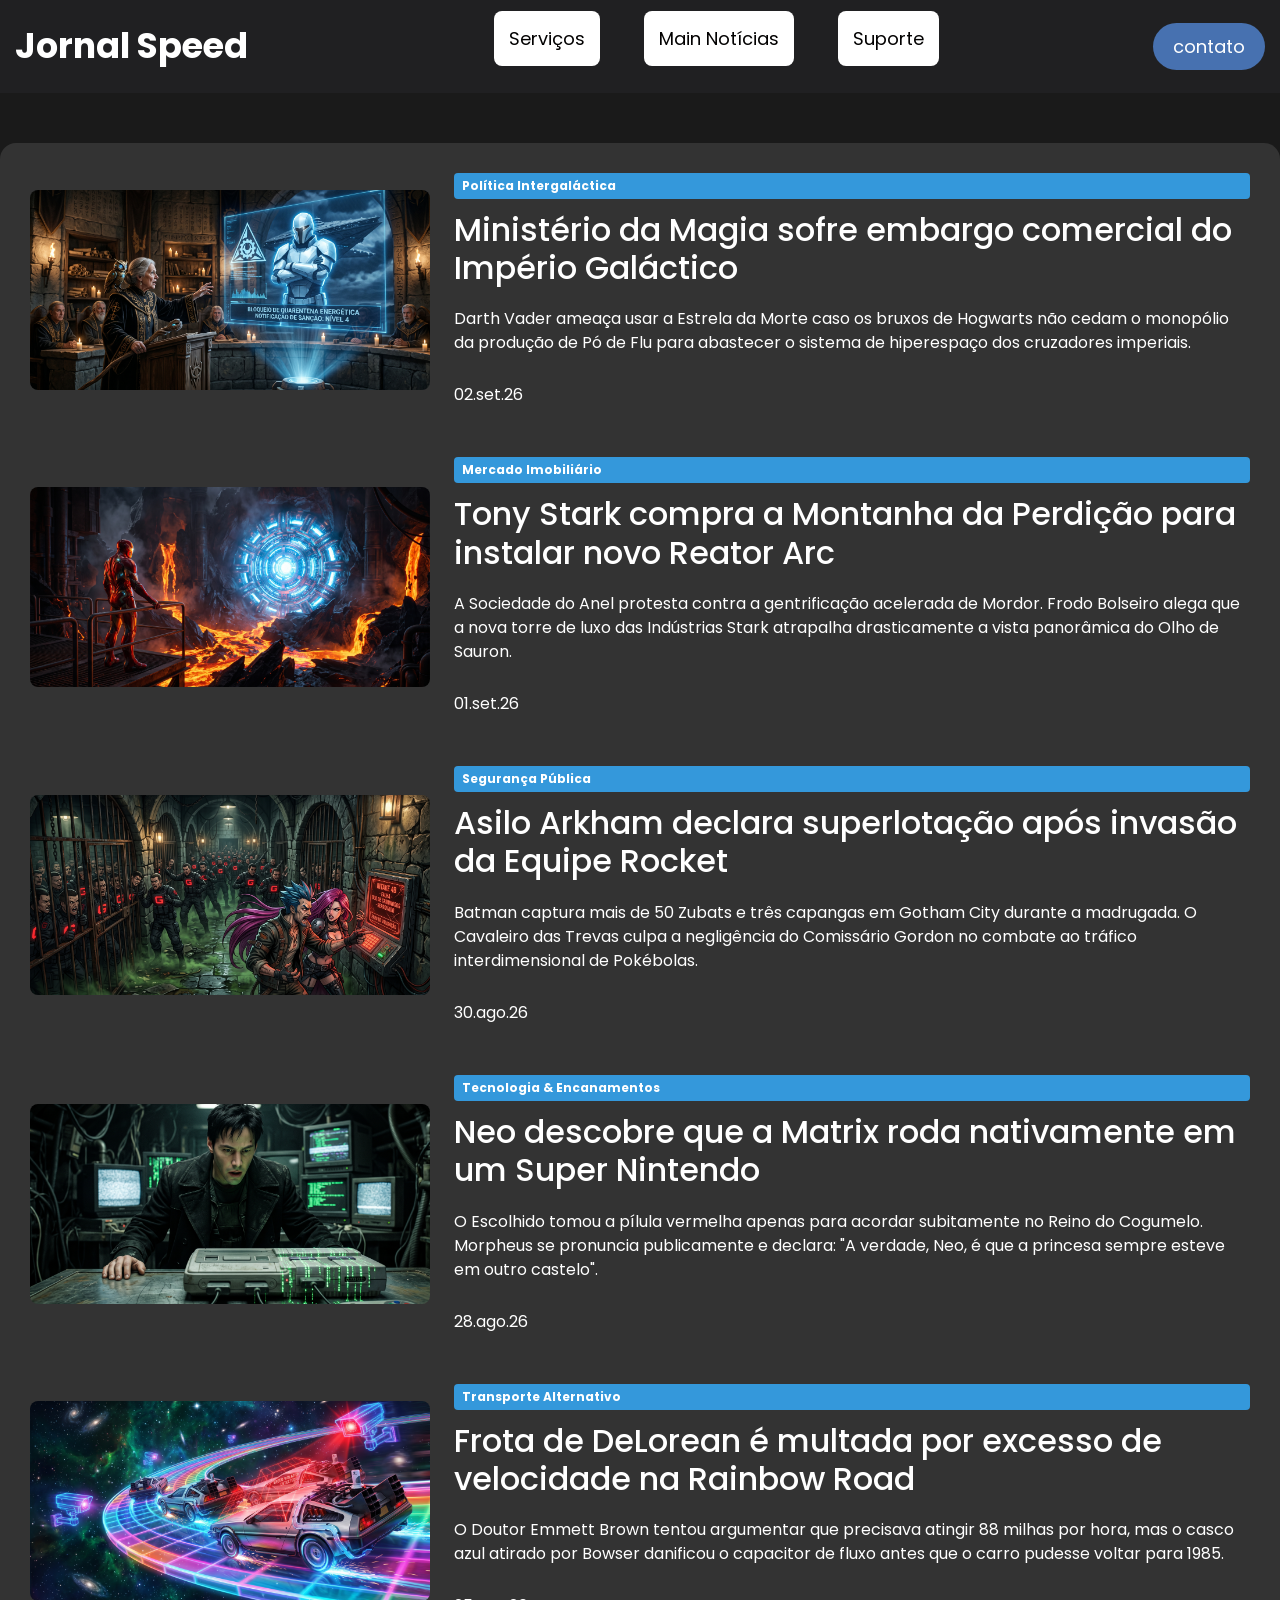
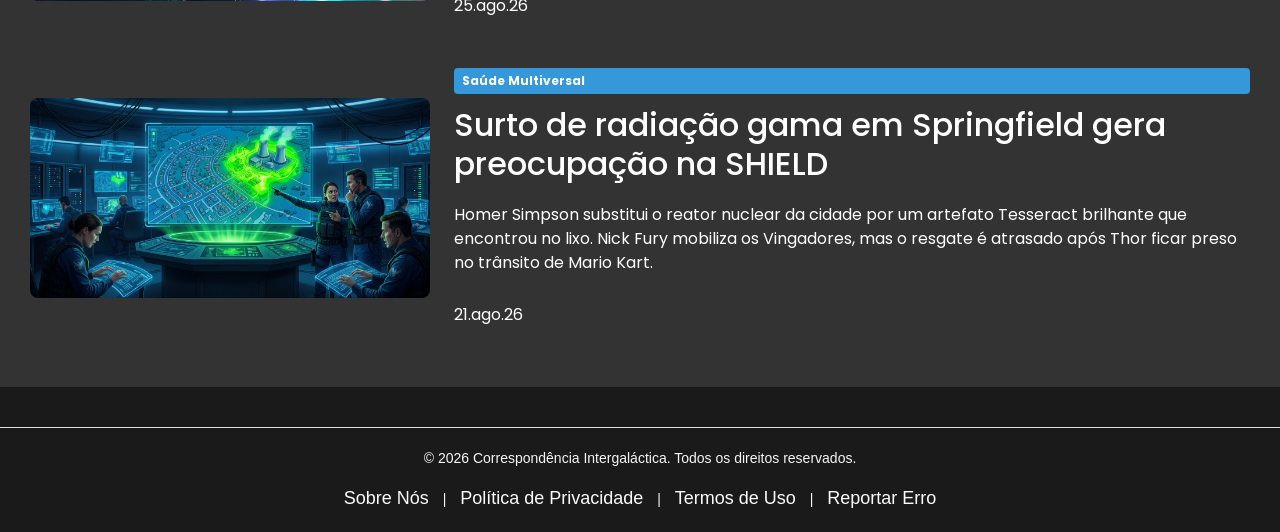
<file: jornnal/aulaJornal/index.html>
<!DOCTYPE html>
<html lang="en">

<head>
    <meta charset="UTF-8">
    <meta name="viewport" content="width=device-width, initial-scale=1.0">
    <link href="https://cdn.jsdelivr.net/npm/bootstrap@5.3.8/dist/css/bootstrap.min.css" rel="stylesheet"
        integrity="sha384-sRIl4kxILFvY47J16cr9ZwB07vP4J8+LH7qKQnuqkuIAvNWLzeN8tE5YBujZqJLB" crossorigin="anonymous">

    <link rel="stylesheet" href="estilos.css/estilo.css">
    <title>Document</title>
</head>

<body class="container-noticia">


    <main class="vitrine">

        <header>
            <span class="logotipo">Jornal Speed</span>
            <nav>
                <ul class="nav-links">
                    <li><a href="#">Serviços</a></li>
                    <li><a href="#">Main Notícias</a></li>
                    <li><a href="#">Suporte</a></li>
                </ul>
            </nav>
            <a href=""><button>contato</button></a>
        </header>


        <section class="caixa-de-conteudo">

            <article class="card-horizontal">
                <!-- Lado Esquerdo: A Imagem -->
                 <a href="../aulaJornal/indexGalatico.html">
                <div class="caixa-imagem">
                    <img src="images/ImagensJornal/ImperioGalatico.jpeg" alt="Imagem da Notícia 1">
                </div>
                </a>
                <!-- Lado Direito: Os Textos -->
                <div class="caixa-texto">
                    <span class="categoria">Política Intergaláctica</span>
                    <h2>Ministério da Magia sofre  embargo comercial do Império Galáctico</h2>
                    <p>Darth Vader ameaça usar a Estrela da Morte caso os bruxos de Hogwarts não cedam o monopólio da
                        produção de Pó de Flu para abastecer o sistema de hiperespaço dos cruzadores imperiais.</p>
                    <div class="metadados">
                        <span>02.set.26</span>
                    </div>
                </div>
            </article>
            

            <article class="card-horizontal">
                <a href="../aulaJornal/indexHomemFerro.html">
                <div class="caixa-imagem">
                    <img src="images/ImagensJornal/homemDeFerro.jpeg" alt="Imagem da Notícia 2">
                </div>
               </a>
                <div class="caixa-texto">
                    <span class="categoria">Mercado Imobiliário</span>
                    <h2>Tony Stark compra a Montanha da Perdição para instalar novo Reator Arc</h2>
                    <p>A Sociedade do Anel protesta contra a gentrificação acelerada de Mordor. Frodo Bolseiro alega que
                        a nova torre de luxo das Indústrias Stark atrapalha drasticamente a vista panorâmica do Olho de
                        Sauron.</p>
                    <div class="metadados">
                        <span>01.set.26</span>
                    </div>
                </div>
            </article>

            <article class="card-horizontal">
                <a href="../aulaJornal/indexEquipeRocker.html">
                <div class="caixa-imagem">
                    <img src="images/ImagensJornal/equipeRocker.jpeg" alt="Imagem da Notícia 3">
                </div>
                </a>
                <div class="caixa-texto">
                    <span class="categoria">Segurança Pública</span>
                    <h2>Asilo Arkham declara superlotação após invasão da Equipe Rocket</h2>
                    <p>Batman captura mais de 50 Zubats e três capangas em Gotham City durante a madrugada. O Cavaleiro
                        das Trevas culpa a negligência do Comissário Gordon no combate ao tráfico interdimensional de
                        Pokébolas.</p>
                    <div class="metadad os">
                        <span>30.ago.26</span>
                    </div>
                </div>
            </article>

            <article class="card-horizontal">
                <a href="../aulaJornal/indexGalatico.html">
                <div class="caixa-imagem">
                    <img src="images/ImagensJornal/Matrix.jpeg" alt="Imagem da Notícia 4">
                </div>
                </a>
                <div class="caixa-texto">
                    <span class="categoria">Tecnologia & Encanamentos</span>
                    <h2>Neo descobre que a Matrix roda nativamente em um Super Nintendo</h2>
                    <p>O Escolhido tomou a pílula vermelha apenas para acordar subitamente no Reino do Cogumelo.
                        Morpheus se pronuncia publicamente e declara: "A verdade, Neo, é que a princesa sempre esteve em
                        outro castelo".</p>
                    <div class="metadados">
                        <span>28.ago.26</span>
                    </div>
                </div>
            </article>

            <article class="card-horizontal">
                <a href="../aulaJornal/indexGalatico.html">
                <div class="caixa-imagem">
                    <img src="images/ImagensJornal/Corrida.jpeg" alt="Imagem da Notícia 5">
                </div>
                </a>
                <div class="caixa-texto">
                    <span class="categoria">Transporte Alternativo</span>
                    <h2>Frota de DeLorean é multada por excesso de velocidade na Rainbow Road</h2>
                    <p>O Doutor Emmett Brown tentou argumentar que precisava atingir 88 milhas por hora, mas o casco
                        azul atirado por Bowser danificou o capacitor de fluxo antes que o carro pudesse voltar para
                        1985.</p>
                    <div class="metadados">
                        <span>25.ago.26</span>
                    </div>
                </div>
            </article>

            <article class="card-horizontal">
                <a href="../aulaJornal/indexGalatico.html">
                <div class="caixa-imagem">
                    <img src="images/ImagensJornal/radiacao.jpeg" alt="Imagem da Notícia 6">
                </div>
                </a>
                <div class="caixa-texto">
                    <span class="categoria">Saúde Multiversal</span>
                    <h2>Surto de radiação gama em Springfield gera preocupação na SHIELD</h2>
                    <p>Homer Simpson substitui o reator nuclear da cidade por um artefato Tesseract brilhante que
                        encontrou no lixo. Nick Fury mobiliza os Vingadores, mas o resgate é atrasado após Thor ficar
                        preso no trânsito de Mario Kart.</p>
                    <div class="metadados">
                        <span>21.ago.26</span>
                    </div>
                </div>
            </article>

        </section>


















    <footer >
    <p>&copy; 2026 Correspondência Intergaláctica. Todos os direitos reservados.</p>
    <div style="margin-top: 10px;">
        <a href="#" style="color: #fbfbfb; text-decoration: none; margin: 0 10px;">Sobre Nós</a> |
        <a href="#" style="color:#fbfbfb; text-decoration: none; margin: 0 10px;">Política de Privacidade</a> |
        <a href="#" style="color: #fbfbfb; text-decoration: none; margin: 0 10px;">Termos de Uso</a> |
        <a href="#" style="color: #fbfbfb; text-decoration: none; margin: 0 10px;">Reportar Erro</a>
    </div>
</footer>

    </main>
</body>

</html>
</file>
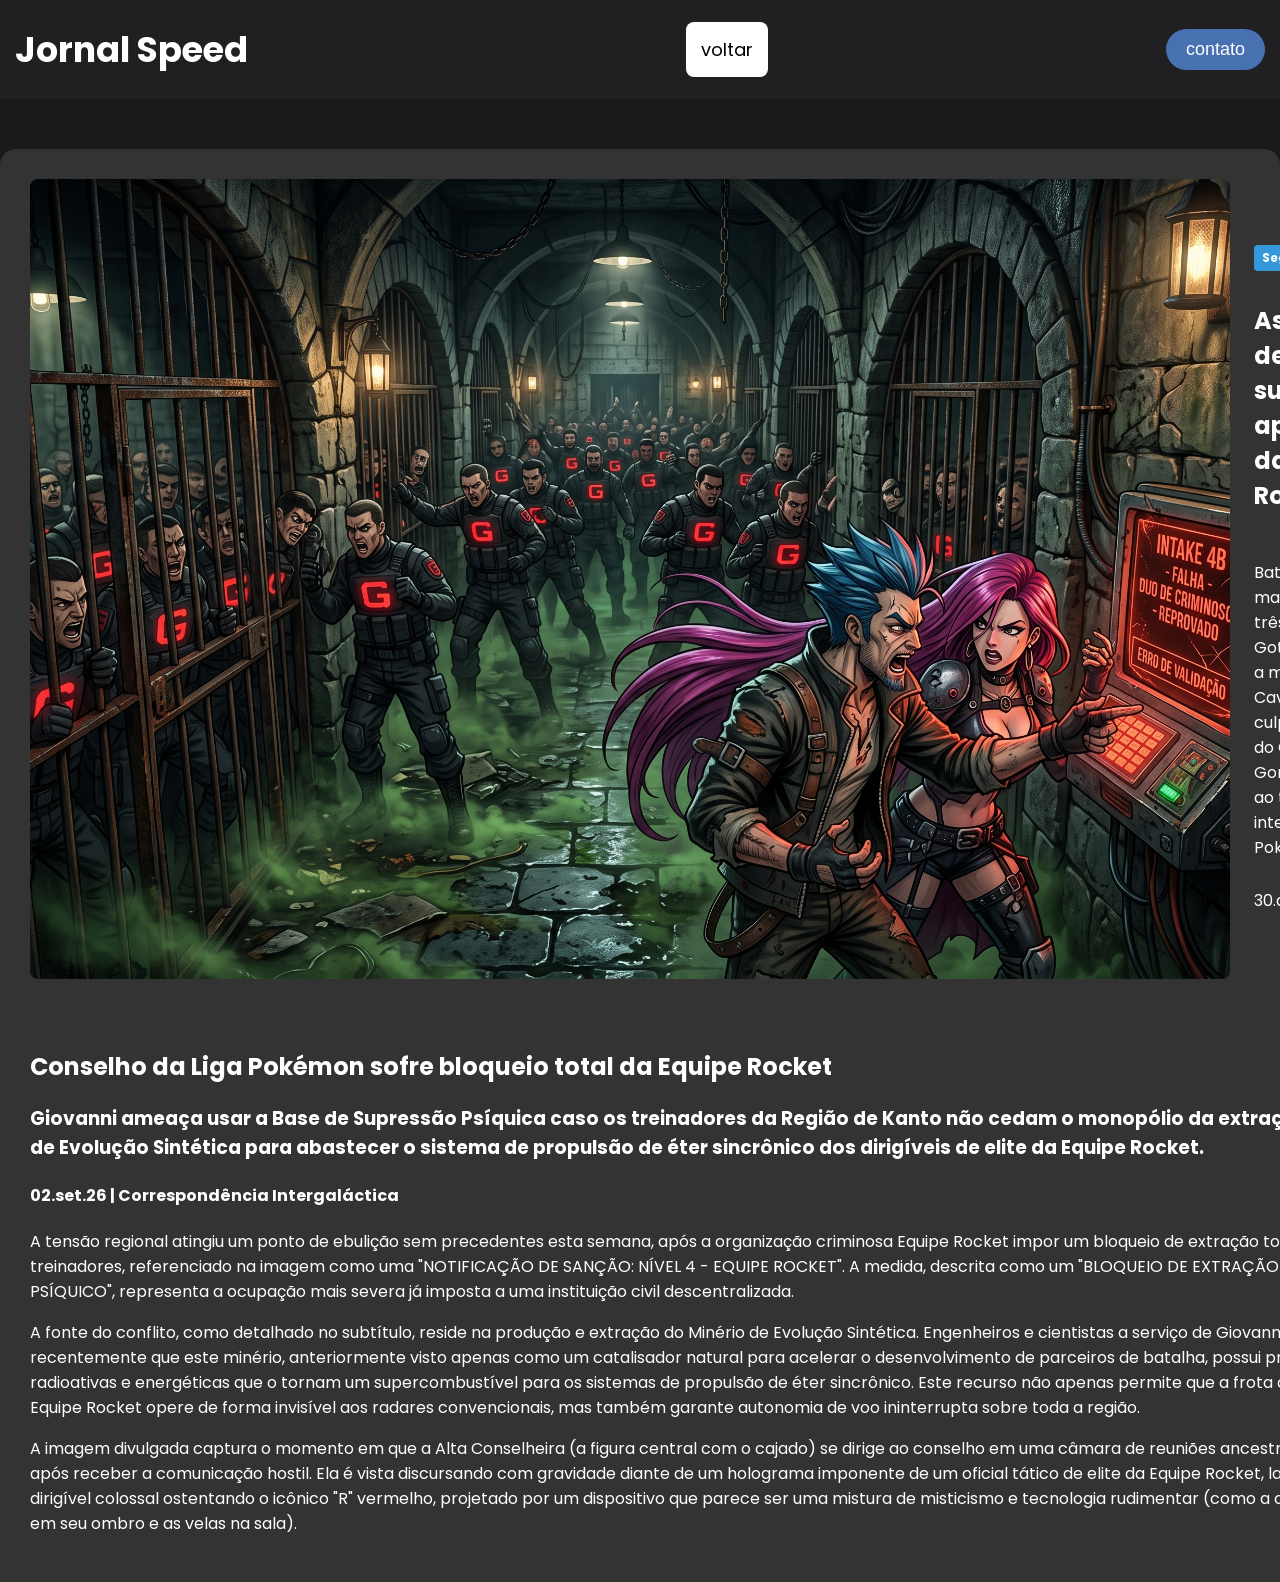
<file: jornnal/aulaJornal/indexEquipeRocker.html>
<!DOCTYPE html>
<html lang="en">
<head>
    <meta charset="UTF-8">
    <meta name="viewport" content="width=device-width, initial-scale=1.0">
    <title>Document</title>
    <link rel="stylesheet" href="/jornnal/aulaJornal/estilos.css/estiloEquipeRockert.css">
</head>
<body>

     <header>
            <span class="logotipo">Jornal Speed</span>
            <nav>
                <ul class="nav-links">
                    <li><a href="../aulaJornal/index.html">voltar</a></li>
                    
                </ul>
            </nav>
            <a href=""><button>contato</button></a>
        </header>

    <section class="caixa-de-conteudo">
     <article class="card-horizontal">
                <!-- Lado Esquerdo: A Imagem -->
                 <a href="../aulaJornal/indexEquipeRocker.html">
                <div class="caixa-imagem">
                    <img src="images/ImagensJornal/equipeRocker.jpeg" alt="Imagem da Notícia 1">
                </div>
                </a>
                <!-- Lado Direito: Os Textos -->
                <div class="caixa-texto">
                    <span class="categoria">Segurança Pública</span>
                   <h2>Asilo Arkham declara superlotação após invasão da Equipe Rocket</h2>
                   <p>Batman captura mais de 50 Zubats e três capangas em Gotham City durante a madrugada. O Cavaleiro
                        das Trevas culpa a negligência do Comissário Gordon no combate ao tráfico interdimensional de
                        Pokébolas.</p>
                    <div class="metadados">
                        <span>30.ago.26</span>
                    </div>  
                </div>

                
            </article>


           <div class="noticia-completa">
    <h1>
        Conselho da Liga Pokémon sofre bloqueio total da Equipe Rocket
    </h1>

    <h3>Giovanni ameaça usar a Base de Supressão Psíquica caso os treinadores da Região de Kanto não cedam o monopólio da extração de Minério de Evolução Sintética para abastecer o sistema de propulsão de éter sincrônico dos dirigíveis de elite da Equipe Rocket.</h3>

    <h4>02.set.26 | Correspondência Intergaláctica</h4>

    <p>A tensão regional atingiu um ponto de ebulição sem precedentes esta semana, após a organização criminosa Equipe Rocket impor um bloqueio de extração total ao mundo dos treinadores, referenciado na imagem como uma "NOTIFICAÇÃO DE SANÇÃO: NÍVEL 4 - EQUIPE ROCKET". A medida, descrita como um "BLOQUEIO DE EXTRAÇÃO DE MINÉRIO PSÍQUICO", representa a ocupação mais severa já imposta a uma instituição civil descentralizada.</p>

    <p>A fonte do conflito, como detalhado no subtítulo, reside na produção e extração do Minério de Evolução Sintética. Engenheiros e cientistas a serviço de Giovanni descobriram recentemente que este minério, anteriormente visto apenas como um catalisador natural para acelerar o desenvolvimento de parceiros de batalha, possui propriedades radioativas e energéticas que o tornam um supercombustível para os sistemas de propulsão de éter sincrônico. Este recurso não apenas permite que a frota de dirigíveis da Equipe Rocket opere de forma invisível aos radares convencionais, mas também garante autonomia de voo ininterrupta sobre toda a região.</p>

    <p>A imagem divulgada captura o momento em que a Alta Conselheira (a figura central com o cajado) se dirige ao conselho em uma câmara de reuniões ancestral de pedra, logo após receber a comunicação hostil. Ela é vista discursando com gravidade diante de um holograma imponente de um oficial tático de elite da Equipe Rocket, ladeado por um dirigível colossal ostentando o icônico "R" vermelho, projetado por um dispositivo que parece ser uma mistura de misticismo e tecnologia rudimentar (como a coruja mecânica em seu ombro e as velas na sala).</p>
</div>

        </section>
    
</body>
</html>
</file>
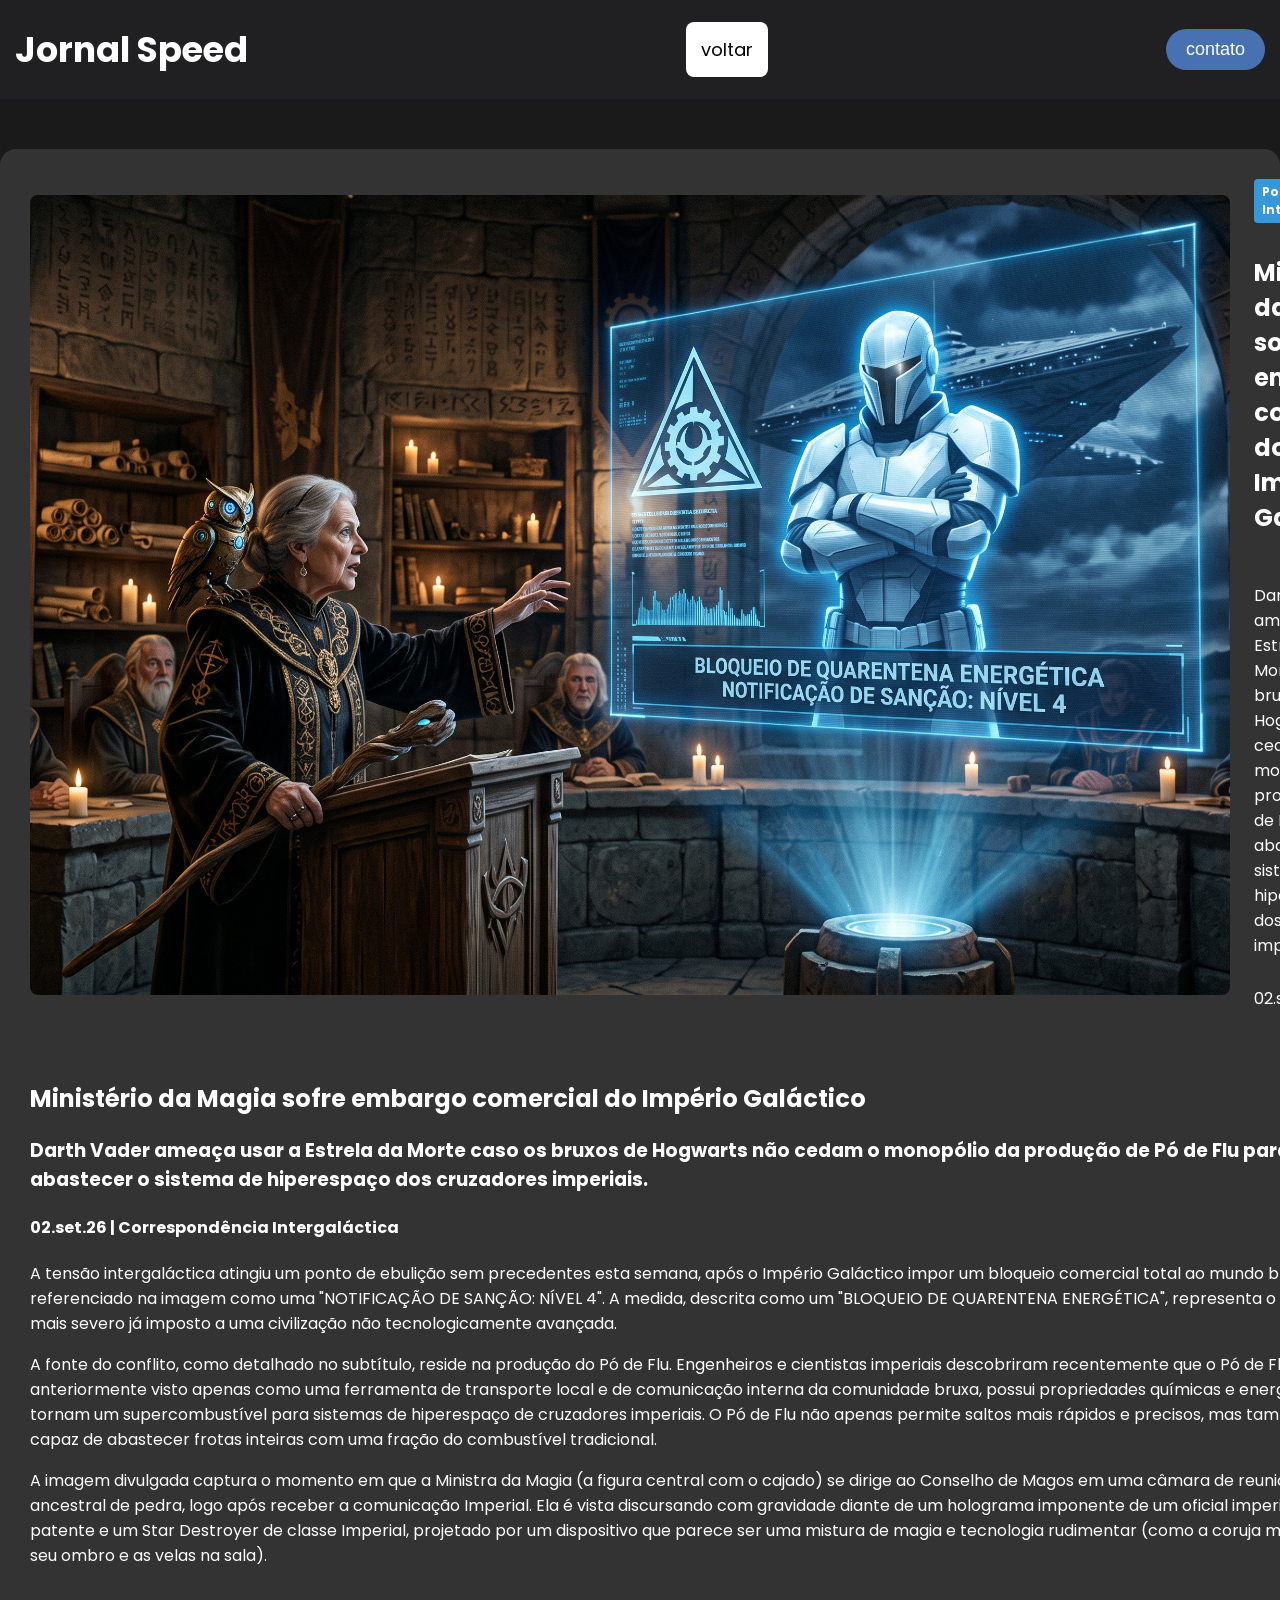
<file: jornnal/aulaJornal/indexGalatico.html>
<!DOCTYPE html>
<html lang="en">
<head>
    <meta charset="UTF-8">
    <meta name="viewport" content="width=device-width, initial-scale=1.0">
    <title>Document</title>
    <link rel="stylesheet" href="../aulaJornal/estilos.css/estiloGalatico.css">
</head>
<body>

     <header>
            <span class="logotipo">Jornal Speed</span>
            <nav>
                <ul class="nav-links">
                    <li><a href="../aulaJornal/index.html">voltar</a></li>
                    
                </ul>
            </nav>
            <a href=""><button>contato</button></a>
        </header>

   <section class="caixa-de-conteudo">

            <article class="card-horizontal">
                <!-- Lado Esquerdo: A Imagem -->
                 <a href="../aulaJornal/indexGalatico.html">
                <div class="caixa-imagem">
                    <img src="images/ImagensJornal/ImperioGalatico.jpeg" alt="Imagem da Notícia 1">
                </div>
                </a>
                <!-- Lado Direito: Os Textos -->
                <div class="caixa-texto">
                    <span class="categoria">Política Intergaláctica</span>
                    <h2>Ministério da Magia sofre  embargo comercial do Império Galáctico</h2>
                    <p>Darth Vader ameaça usar a Estrela da Morte caso os bruxos de Hogwarts não cedam o monopólio da
                        produção de Pó de Flu para abastecer o sistema de hiperespaço dos cruzadores imperiais.</p>
                    <div class="metadados">
                        <span>02.set.26</span>
                    </div>

                   
                </div>

                
            </article>


            <div class="noticia-completa">
                <h1>
                   Ministério da Magia sofre embargo comercial do Império Galáctico
                </h1>

                <h3>Darth Vader ameaça usar a Estrela da Morte caso os bruxos de Hogwarts não cedam o monopólio da produção de Pó de Flu para abastecer o sistema de hiperespaço dos cruzadores imperiais.</h3>

                <h4>02.set.26 | Correspondência Intergaláctica</h4>


                <p>A tensão intergaláctica atingiu um ponto de ebulição sem precedentes esta semana, após o Império Galáctico impor um bloqueio comercial total ao mundo bruxo, referenciado na imagem como uma "NOTIFICAÇÃO DE SANÇÃO: NÍVEL 4". A medida, descrita como um "BLOQUEIO DE QUARENTENA ENERGÉTICA", representa o isolamento mais severo já imposto a uma civilização não tecnologicamente avançada.</p>



                <p>A fonte do conflito, como detalhado no subtítulo, reside na produção do Pó de Flu. Engenheiros e cientistas imperiais descobriram recentemente que o Pó de Flu, anteriormente visto apenas como uma ferramenta de transporte local e de comunicação interna da comunidade bruxa, possui propriedades químicas e energéticas que o tornam um supercombustível para sistemas de hiperespaço de cruzadores imperiais. O Pó de Flu não apenas permite saltos mais rápidos e precisos, mas também é capaz de abastecer frotas inteiras com uma fração do combustível tradicional.</p>

                <p>A imagem divulgada captura o momento em que a Ministra da Magia (a figura central com o cajado) se dirige ao Conselho de Magos em uma câmara de reuniões ancestral de pedra, logo após receber a comunicação Imperial. Ela é vista discursando com gravidade diante de um holograma imponente de um oficial imperial de alta patente e um Star Destroyer de classe Imperial, projetado por um dispositivo que parece ser uma mistura de magia e tecnologia rudimentar (como a coruja mecânica em seu ombro e as velas na sala).</p>
            </div>

        

    
</body>
</html>
</file>
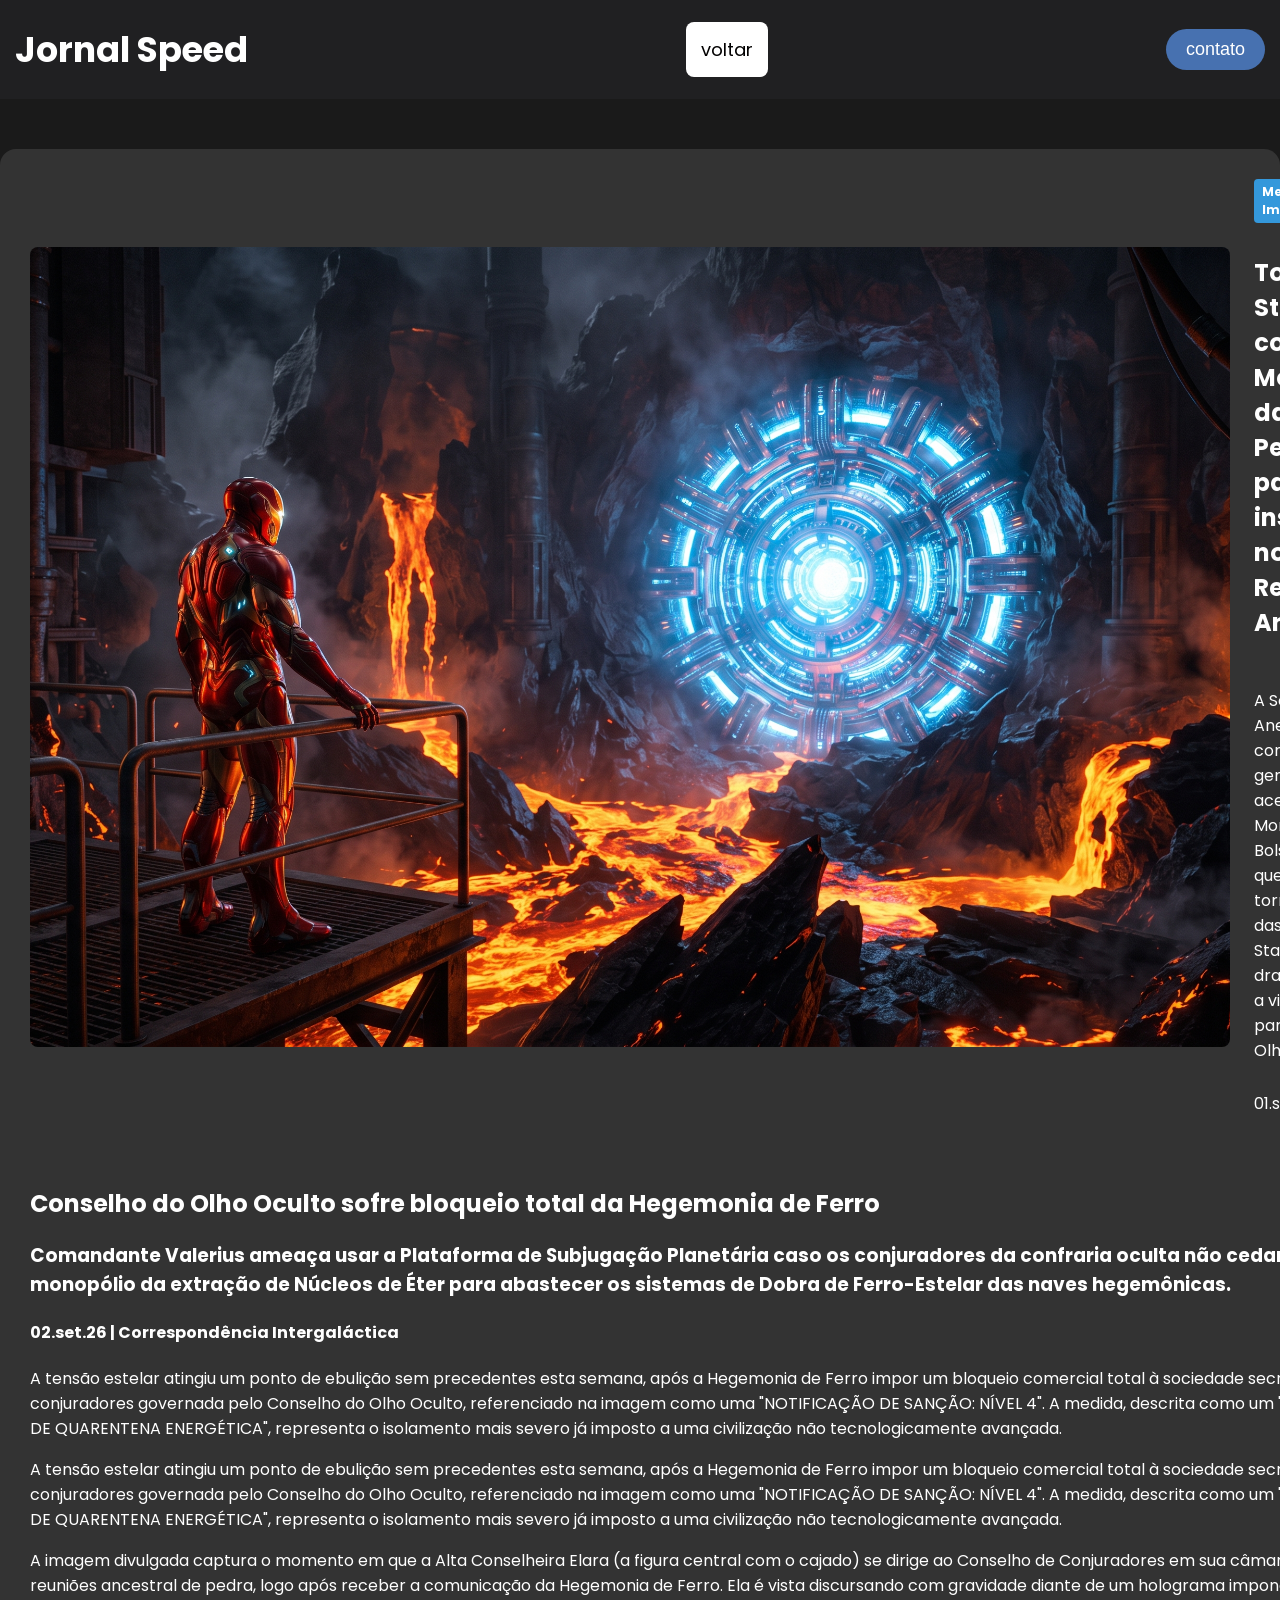
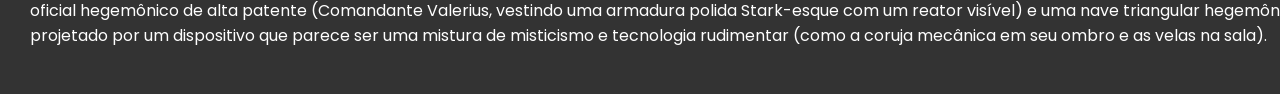
<file: jornnal/aulaJornal/indexHomemFerro.html>
<!DOCTYPE html>
<html lang="en">
<head>
    <meta charset="UTF-8">
    <meta name="viewport" content="width=device-width, initial-scale=1.0">
    <title>Document</title>
    <link rel="stylesheet" href="/jornnal/aulaJornal/estilos.css/estiloHomemFerro.css">
</head>
<body>

     <header>
            <span class="logotipo">Jornal Speed</span>
            <nav>
                <ul class="nav-links">
                
                    <li><a href="../aulaJornal/index.html">voltar</a></li>
                    
                </ul>
            </nav>
            <a href=""><button>contato</button></a>
        </header>

    <section class="caixa-de-conteudo">
     <article class="card-horizontal">
                <!-- Lado Esquerdo: A Imagem -->
                 <a href="../aulaJornal/indexHomemFerro.html">
                <div class="caixa-imagem">
                    <img src="images/ImagensJornal/homemDeFerro.jpeg" alt="Imagem da Notícia 1">
                </div>
                </a>
                <!-- Lado Direito: Os Textos -->
                <div class="caixa-texto">
                    <span class="categoria">Mercado Imobiliário</span>
                    <h2>Tony Stark compra a Montanha da Perdição para instalar novo Reator Arc</h2>
                    <p>A Sociedade do Anel protesta contra a gentrificação acelerada de Mordor. Frodo Bolseiro alega que
                        a nova torre de luxo das Indústrias Stark atrapalha drasticamente a vista panorâmica do Olho de
                        Sauron.</p>
                    <div class="metadados">
                        <span>01.set.26</span>
                    </div>
                   
                </div>

                
            </article>


                <div class="noticia-completa">
                    <h1>
                    Conselho do Olho Oculto sofre bloqueio total da Hegemonia de Ferro
                    </h1>

                    <h3>Comandante Valerius ameaça usar a Plataforma de Subjugação Planetária caso os conjuradores da confraria oculta não cedam o monopólio da extração de Núcleos de Éter para abastecer os sistemas de Dobra de Ferro-Estelar das naves hegemônicas.</h3>

                    <h4>02.set.26 | Correspondência Intergaláctica</h4>


                    <p>A tensão estelar atingiu um ponto de ebulição sem precedentes esta semana, após a Hegemonia de Ferro impor um bloqueio comercial total à sociedade secreta de conjuradores governada pelo Conselho do Olho Oculto, referenciado na imagem como uma "NOTIFICAÇÃO DE SANÇÃO: NÍVEL 4". A medida, descrita como um "BLOQUEIO DE QUARENTENA ENERGÉTICA", representa o isolamento mais severo já imposto a uma civilização não tecnologicamente avançada.</p>


                    <p>A tensão estelar atingiu um ponto de ebulição sem precedentes esta semana, após a Hegemonia de Ferro impor um bloqueio comercial total à sociedade secreta de conjuradores governada pelo Conselho do Olho Oculto, referenciado na imagem como uma "NOTIFICAÇÃO DE SANÇÃO: NÍVEL 4". A medida, descrita como um "BLOQUEIO DE QUARENTENA ENERGÉTICA", representa o isolamento mais severo já imposto a uma civilização não tecnologicamente avançada.</p>
                    <p>A imagem divulgada captura o momento em que a Alta Conselheira Elara (a figura central com o cajado) se dirige ao Conselho de Conjuradores em sua câmara de reuniões ancestral de pedra, logo após receber a comunicação da Hegemonia de Ferro. Ela é vista discursando com gravidade diante de um holograma imponente de um oficial hegemônico de alta patente (Comandante Valerius, vestindo uma armadura polida Stark-esque com um reator visível) e uma nave triangular hegemônica, projetado por um dispositivo que parece ser uma mistura de misticismo e tecnologia rudimentar (como a coruja mecânica em seu ombro e as velas na sala).</p>
                </div>
            </section>
</body>
</html>
</file>
<file: jornnal/aulaJornal/estilos.css/estilo.css>
@import url('https://fonts.googleapis.com/css2?family=Poppins:wght@400;500;700&display=swap');

body {
  box-sizing: border-box;
  margin: 0;
  padding: 0;
  background-color: #1a1a1a;
  font-family: "Poppins";
}


.caixa-de-conteudo {
  background-color: #333333; 
  max-width: 1600px; 
  margin: 50px auto 0 auto; 
  padding: 30px; 
  border-radius: 16px 16px 0 0; 
}
  
.caixa-de-conteudo {
  display: grid;
  gap: 20px; 
}

.card {
  margin-bottom: 20px; 
}

.card.card-destaque {
  display: flex;
  align-items: center; 
  width: 100%;
  max-width: 1000px;
  height: 400px;
  gap: 24px;
  background-color: #252525; 
  border-radius: 8px; 
  overflow: hidden; 
}
  


.card-horizontal {
  display: flex;
  align-items: center; 
  gap: 24px; 
  margin-bottom: 30px; 
  gap: 24px; 
}

.caixa-imagem {
  flex-shrink: 0; 
  width: 400px; 
  height: 200px;
  border-radius: 8px;
  overflow: hidden;
}


.caixa-imagem img {
  width: 100%;
  height: 100%;
  object-fit: cover;
}

.caixa-texto {
  display: flex;
  flex-direction: column; 
  gap: 12px; 
  color: white;
}

.categoria {
  background-color: #3498db;
  padding: 4px 8px;
  border-radius: 4px;
  font-weight: bold;
  font-size: 12px;
}

li,
a,
button {
  font-size: 18px;
  color: #fff;
  text-decoration: none;

}

header {
  display: flex;
  justify-content: space-between;
  align-items: center;  
  padding: 20px 15px;
  background-color: #202022;
}


.logotipo {
  color: #fff;
  font-size: 35px;
  font-weight: bold;
}

.nav-links {
  list-style: none;
}

.nav-links li {
  display: inline-block;
  padding: 0px 20px;
}

.nav-links li:hover {

  color: #6090d7;
}

.nav-links a{
  background-color: #ffffff;
  color: rgb(2, 1, 1);
  border-radius: 8px;
  padding: 15px;
}


button {
  padding: 10px 20px;
  border-radius: 60px;
  cursor: pointer;
  background-color: #4771b0;
  border: none;
}

button:hover {

  background-color: #39619c;
  border: none;
  border-radius: 60px;
  cursor: pointer;
}


footer {
  margin-top: 40px; 
  padding: 20px 0; 
  border-top: 1px solid #e0e0e0; 
  text-align: center; 
  font-family: sans-serif; 
  font-size: 14px; 
  color: #f7f6f6;
}
</file>
<file: jornnal/aulaJornal/estilos.css/estiloEquipeRockert.css>
@import url('https://fonts.googleapis.com/css2?family=Poppins:wght@400;500;700&display=swap');

body {
  box-sizing: border-box;
  margin: 0;
  padding: 0;
  background-color: #1a1a1a;
  font-family: "Poppins";
}


.caixa-de-conteudo {
  background-color: #333333; 
  max-width: 1600px; 
  margin: 50px auto 0 auto; 
  padding: 30px; 
  border-radius: 16px 16px 0 0; 
}
  
.caixa-de-conteudo {
  display: grid;
  gap: 20px; 
}

.card {
  margin-bottom: 20px; 
}

.card.card-destaque {
  display: flex;
  align-items: center; 
  width: 100%;
  max-width: 1000px;
  height: 400px;
  gap: 24px;
  background-color: #252525; 
  border-radius: 8px; 
  overflow: hidden; 
}
  


.card-horizontal {
  display: flex;
  align-items: center; 
  gap: 24px; 
  margin-bottom: 30px; 
  gap: 24px; 
}

.caixa-imagem {
  flex-shrink: 0; 
  width: 1200px; 
  height: 800px;
  border-radius: 8px;
  overflow: hidden;
}


.caixa-imagem img {
  width: 100%;
  height: 100%;
  object-fit: cover;
}

.caixa-texto {
  display: flex;
  flex-direction: column; 
  gap: 12px; 
  color: white;
}

.categoria {
  background-color: #3498db;
  padding: 4px 8px;
  border-radius: 4px;
  font-weight: bold;
  font-size: 12px;
}

li,
a,
button {
  font-size: 18px;
  color: #fff;
  text-decoration: none;

}

header {
  display: flex;
  justify-content: space-between;
  align-items: center;  
  padding: 20px 15px;
  background-color: #202022;
}


.logotipo {
  color: #fff;
  font-size: 35px;
  font-weight: bold;
}

.nav-links {
  list-style: none;
}

.nav-links li {
  display: inline-block;
  padding: 0px 20px;
}

.nav-links li:hover {

  color: #6090d7;
}

.nav-links a{
  background-color: #ffffff;
  color: rgb(2, 1, 1);
  border-radius: 8px;
  padding: 15px;
}


button {
  padding: 10px 20px;
  border-radius: 60px;
  cursor: pointer;
  background-color: #4771b0;
  border: none;
}

button:hover {

  background-color: #39619c;
  border: none;
  border-radius: 60px;
  cursor: pointer;
}


footer {
  background-color: rgb(86, 87, 84);
  width: 100%;
  height: 100%;

}


.noticia-completa{
    color: white;
    
}
</file>
<file: jornnal/aulaJornal/estilos.css/estiloGalatico.css>
@import url('https://fonts.googleapis.com/css2?family=Poppins:wght@400;500;700&display=swap');

body {
  box-sizing: border-box;
  margin: 0;
  padding: 0;
  background-color: #1a1a1a;
  font-family: "Poppins";
}


.caixa-de-conteudo {
  background-color: #333333; 
  max-width: 1600px; 
  margin: 50px auto 0 auto; 
  padding: 30px; 
  border-radius: 16px 16px 0 0; 
}
  
.caixa-de-conteudo {
  display: grid;
  gap: 20px; 
}

.card {
  margin-bottom: 20px; 
}

.card.card-destaque {
  display: flex;
  align-items: center; 
  width: 100%;
  max-width: 1000px;
  height: 400px;
  gap: 24px;
  background-color: #252525; 
  border-radius: 8px; 
  overflow: hidden; 
}
  


.card-horizontal {
  display: flex;
  align-items: center; 
  gap: 24px; 
  margin-bottom: 30px; 
  gap: 24px; 
}

.caixa-imagem {
  flex-shrink: 0; 
  width: 1200px; 
  height: 800px;
  border-radius: 8px;
  overflow: hidden;
}


.caixa-imagem img {
  width: 100%;
  height: 100%;
  object-fit: cover;
}

.caixa-texto {
  display: flex;
  flex-direction: column; 
  gap: 12px; 
  color: white;
}

.categoria {
  background-color: #3498db;
  padding: 4px 8px;
  border-radius: 4px;
  font-weight: bold;
  font-size: 12px;
}

li,
a,
button {
  font-size: 18px;
  color: #fff;
  text-decoration: none;

}

header {
  display: flex;
  justify-content: space-between;
  align-items: center;  
  padding: 20px 15px;
  background-color: #202022;
}


.logotipo {
  color: #fff;
  font-size: 35px;
  font-weight: bold;
}

.nav-links {
  list-style: none;
}

.nav-links li {
  display: inline-block;
  padding: 0px 20px;
}

.nav-links li:hover {

  color: #6090d7;
}

.nav-links a{
  background-color: #ffffff;
  color: rgb(2, 1, 1);
  border-radius: 8px;
  padding: 15px;
}


button {
  padding: 10px 20px;
  border-radius: 60px;
  cursor: pointer;
  background-color: #4771b0;
  border: none;
}

button:hover {

  background-color: #39619c;
  border: none;
  border-radius: 60px;
  cursor: pointer;
}


footer {
  background-color: rgb(86, 87, 84);
  width: 100%;
  height: 100%;

}


.noticia-completa{
    color: white;
    
}
</file>
<file: jornnal/aulaJornal/estilos.css/estiloHomemFerro.css>
@import url('https://fonts.googleapis.com/css2?family=Poppins:wght@400;500;700&display=swap');

body {
  box-sizing: border-box;
  margin: 0;
  padding: 0;
  background-color: #1a1a1a;
  font-family: "Poppins";
}


.caixa-de-conteudo {
  background-color: #333333; 
  max-width: 1600px; 
  margin: 50px auto 0 auto; 
  padding: 30px; 
  border-radius: 16px 16px 0 0; 
}
  
.caixa-de-conteudo {
  display: grid;
  gap: 20px; 
}

.card {
  margin-bottom: 20px; 
}

.card.card-destaque {
  display: flex;
  align-items: center; 
  width: 100%;
  max-width: 1000px;
  height: 400px;
  gap: 24px;
  background-color: #252525; 
  border-radius: 8px; 
  overflow: hidden; 
}
  


.card-horizontal {
  display: flex;
  align-items: center; 
  gap: 24px; 
  margin-bottom: 30px; 
  gap: 24px; 
}

.caixa-imagem {
  flex-shrink: 0; 
  width: 1200px; 
  height: 800px;
  border-radius: 8px;
  overflow: hidden;
}


.caixa-imagem img {
  width: 100%;
  height: 100%;
  object-fit: cover;
}

.caixa-texto {
  display: flex;
  flex-direction: column; 
  gap: 12px; 
  color: white;
}

.categoria {
  background-color: #3498db;
  padding: 4px 8px;
  border-radius: 4px;
  font-weight: bold;
  font-size: 12px;
}

li,
a,
button {
  font-size: 18px;
  color: #fff;
  text-decoration: none;

}

header {
  display: flex;
  justify-content: space-between;
  align-items: center;  
  padding: 20px 15px;
  background-color: #202022;
}


.logotipo {
  color: #fff;
  font-size: 35px;
  font-weight: bold;
}

.nav-links {
  list-style: none;
}

.nav-links li {
  display: inline-block;
  padding: 0px 20px;
}

.nav-links li:hover {

  color: #6090d7;
}

.nav-links a{
  background-color: #ffffff;
  color: rgb(2, 1, 1);
  border-radius: 8px;
  padding: 15px;
}


button {
  padding: 10px 20px;
  border-radius: 60px;
  cursor: pointer;
  background-color: #4771b0;
  border: none;
}

button:hover {

  background-color: #39619c;
  border: none;
  border-radius: 60px;
  cursor: pointer;
}


footer {
  background-color: rgb(86, 87, 84);
  width: 100%;
  height: 100%;

}


.noticia-completa{
    color: white;
    
}
</file>
